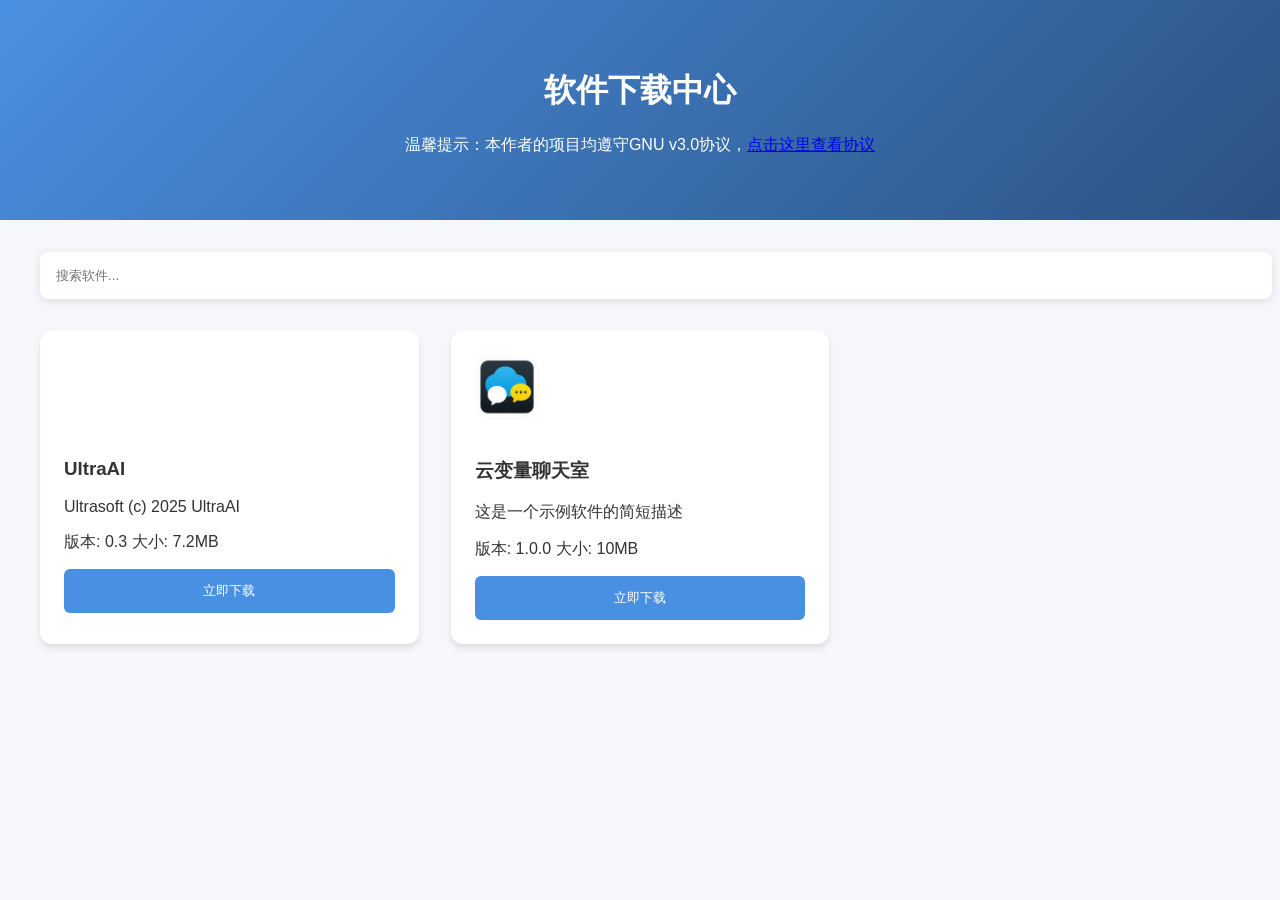
<file: project.html>
<!DOCTYPE html>
<html lang="zh-CN">
<head>
    <meta charset="UTF-8">
    <meta name="viewport" content="width=device-width, initial-scale=1.0">
    <title>软件下载中心</title>
    <link rel="stylesheet" href="assets/css/apps.css">
</head>
<body>
    <header class="site-header">
        <h1>软件下载中心</h1>
        <p class="subtitle">温馨提示：本作者的项目均遵守GNU v3.0协议，<a href="lineses.txt">点击这里查看协议</a></p>
    </header>

    <main class="downloads-container">
        <div class="search-bar">
            <input type="text" placeholder="搜索软件...">
        </div>

        <div class="apps-grid">
            <div class="app-card">
                <img src="assets/images/UltraAI.ico" alt="软件图标">
                <h3>UltraAI</h3>
                <p class="app-desc">Ultrasoft (c) 2025 UltraAI</p>
                <div class="app-meta">
                    <span>版本: 0.3</span>
                    <span>大小: 7.2MB</span>
                </div>
                <p></p>
                <a href="https://space.leleosd.top/app/UltraAI.zip"><button class="download-btn">立即下载</button></a>
            </div>
            <div class="app-card">
                <img src="assets/images/yjtp.png" alt="软件图标">
                <h3>云变量聊天室</h3>
                <p class="app-desc">这是一个示例软件的简短描述</p>
                <div class="app-meta">
                    <span>版本: 1.0.0</span>
                    <span>大小: 10MB</span>
                </div>
                <p></p>
                <a href="https://files.zohopublic.com.cn/public/workdrive-public/download/w7e3c92d02b31427748ec9869133515baddb6?x-cli-msg=%7B%22linkId%22%3A%221GlPVizmFlx-35GpU%22%2C%22isFileOwner%22%3Afalse%2C%22version%22%3A%221.0%22%7D"><button class="download-btn">立即下载</button></a>
            </div>
        </div>
    </main>
</body>
</html>
</file>
<file: assets/css/apps.css>
:root {
    --primary-color: #4a90e2;
    --background-color: #f5f7fa;
    --card-background: #ffffff;
    --text-color: #333333;
}

body {
    margin: 0;
    padding: 0;
    background-color: var(--background-color);
    font-family: -apple-system, BlinkMacSystemFont, 'Segoe UI', Roboto, sans-serif;
    color: var(--text-color);
}

.site-header {
    text-align: center;
    padding: 3rem 1rem;
    background: linear-gradient(135deg, var(--primary-color), #2c5282);
    color: white;
}

.downloads-container {
    max-width: 1200px;
    margin: 2rem auto;
    padding: 0 1rem;
}

.search-bar {
    margin-bottom: 2rem;
}

.search-bar input {
    width: 100%;
    padding: 1rem;
    border: none;
    border-radius: 8px;
    box-shadow: 0 2px 8px rgba(0,0,0,0.1);
}

.apps-grid {
    display: grid;
    grid-template-columns: repeat(auto-fill, minmax(280px, 1fr));
    gap: 2rem;
}

.app-card {
    background: var(--card-background);
    border-radius: 12px;
    padding: 1.5rem;
    box-shadow: 0 4px 6px rgba(0,0,0,0.1);
    transition: transform 0.2s;
}

.app-card:hover {
    transform: translateY(-5px);
}

.app-card img {
    width: 64px;
    height: 64px;
    margin-bottom: 1rem;
}

.download-btn {
    width: 100%;
    padding: 0.8rem;
    background-color: var(--primary-color);
    color: white;
    border: none;
    border-radius: 6px;
    cursor: pointer;
    transition: background-color 0.2s;
}

.download-btn:hover {
    background-color: #357abd;
}

@media (max-width: 768px) {
    .apps-grid {
        grid-template-columns: 1fr;
    }
}
</file>
